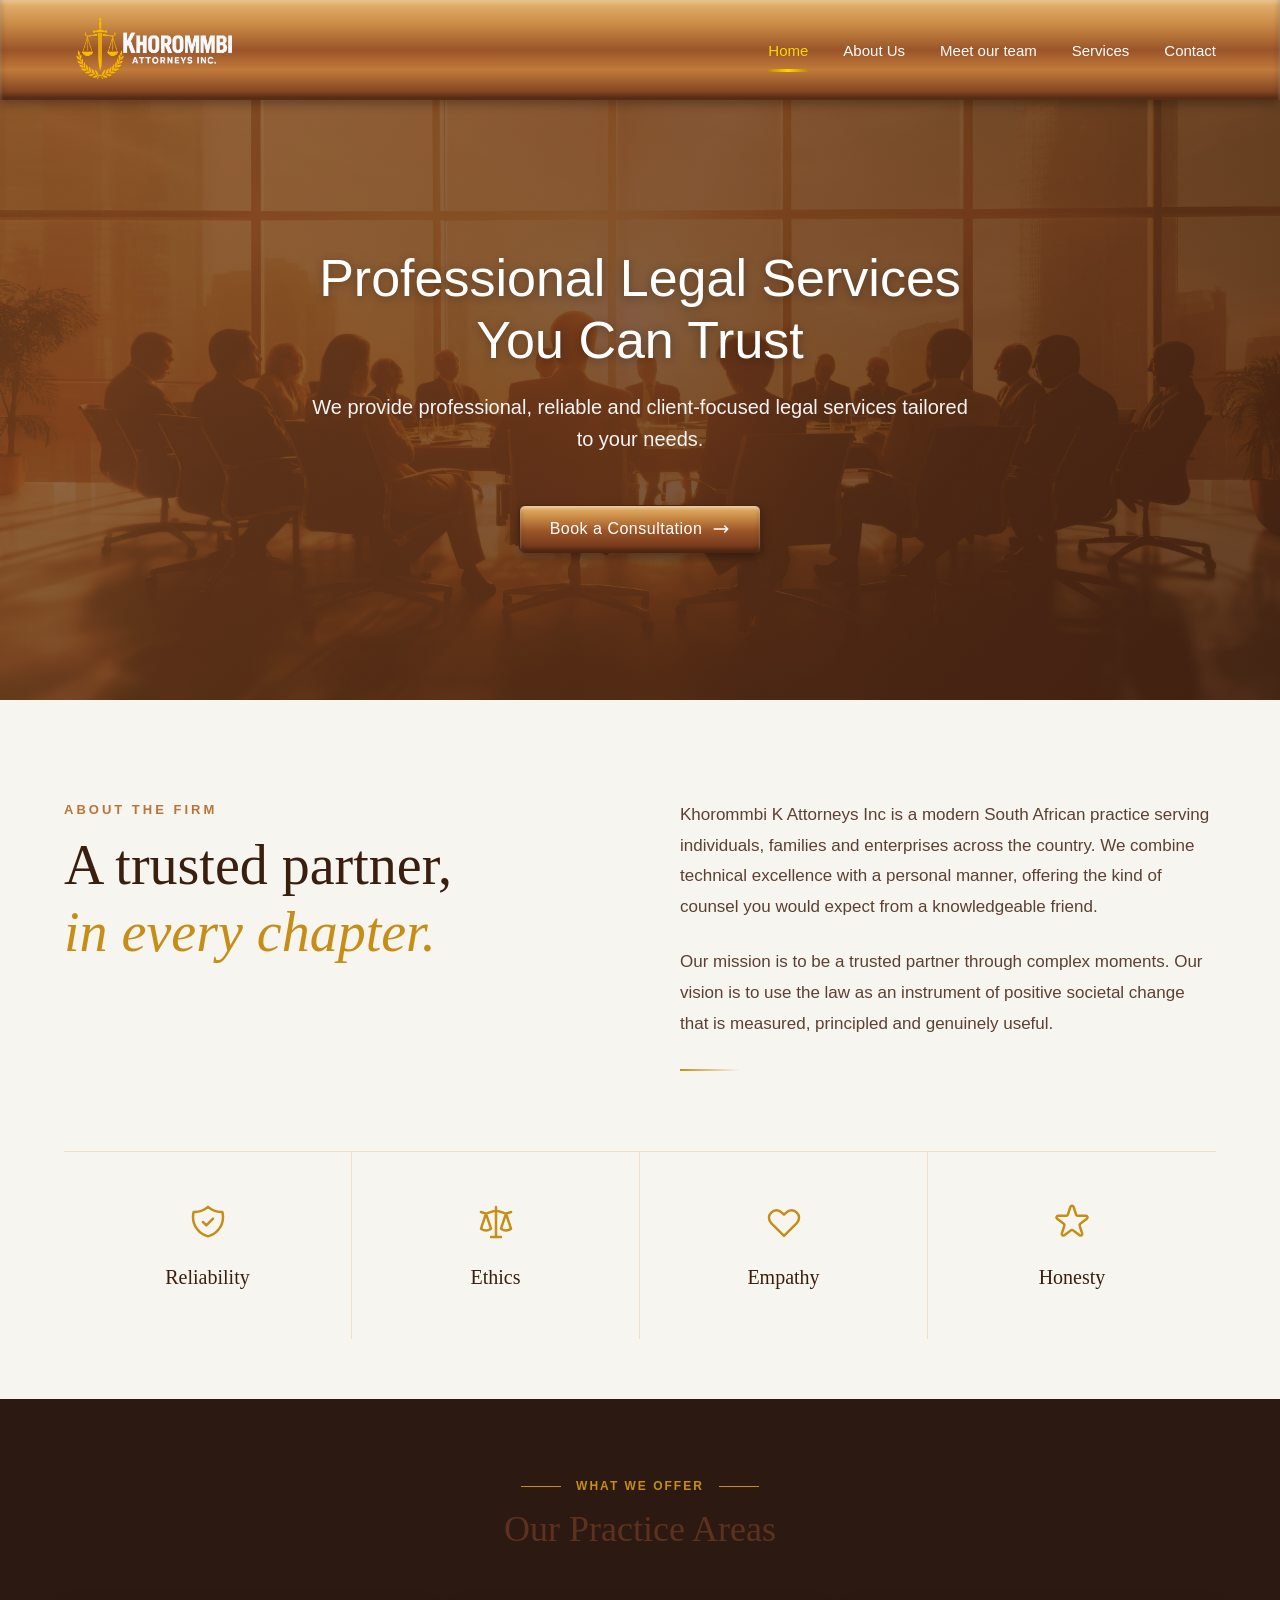
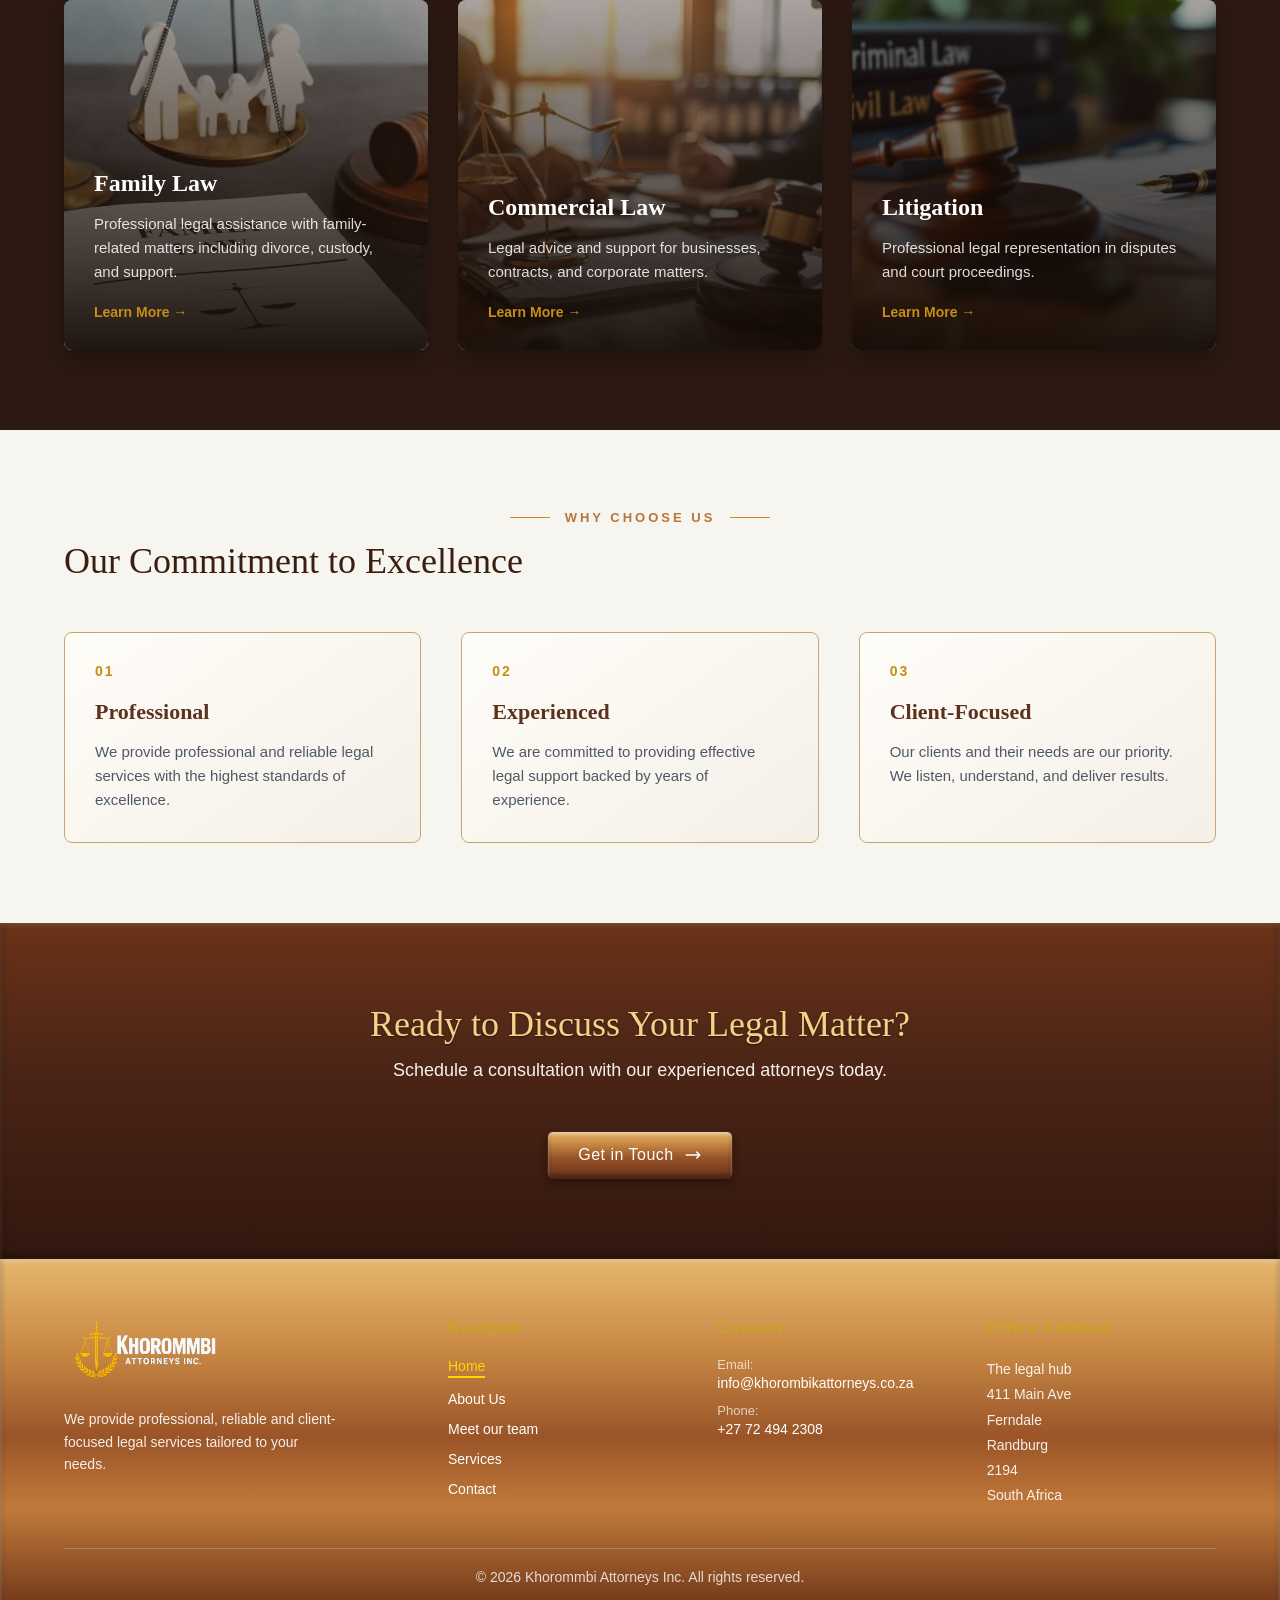
<file: index.html>
<!DOCTYPE html>
<html lang="en">

<head>
    <meta charset="UTF-8">
    <meta name="viewport" content="width=device-width, initial-scale=1.0">
    <title>Khorommbi Attorneys Inc. | Home</title>
    <link rel="stylesheet" href="edits.css">
</head>

<body>

    <!-- ================= HEADER ================= -->
    <header class="site-header">
        <div class="header-container">
            <a href="index.html" class="logo-link">
                <img src="logo.png" alt="Khorommbi Attorneys Inc." class="logo">
            </a>
            <nav class="main-nav">
                <a href="index.html" class="nav-link active">Home</a>
                <a href="about.html" class="nav-link">About Us</a>
                <a href="team.html" class="nav-link">Meet our team</a>
                <a href="services.html" class="nav-link">Services</a>
                <a href="contact.html" class="nav-link">Contact</a>
            </nav>
            <button class="mobile-menu-btn" id="mobileMenuBtn">
                <span></span>
                <span></span>
                <span></span>
            </button>
        </div>
    </header>

    <!-- ================= HERO SECTION ================= -->
    <section class="hero">
        <div class="hero-overlay"></div>
        <div class="hero-content">
            <h1 class="hero-title">Professional Legal Services You Can Trust</h1>
            <p class="hero-subtitle">
                We provide professional, reliable and client-focused legal services tailored to your needs.
            </p>
            <a href="contact.html" class="hero-button">
                Book a Consultation
                <svg xmlns="http://www.w3.org/2000/svg" fill="none" viewBox="0 0 24 24" stroke="currentColor">
                    <path stroke-linecap="round" stroke-linejoin="round" stroke-width="2" d="M17 8l4 4m0 0l-4 4m4-4H3"/>
                </svg>
            </a>
        </div>
    </section>

    <!-- ================= ABOUT THE FIRM ================= -->
    <section class="about-firm">
        <div class="about-firm-container">
            <div class="about-firm-left">
                <div class="section-label">
                    <span class="label-line"></span>
                    ABOUT THE FIRM
                </div>
                <h2 class="about-heading">
                    A trusted partner,<br>
                    <span class="heading-accent">in every chapter.</span>
                </h2>
            </div>
            <div class="about-firm-right">
                <p class="about-text">
                    Khorommbi K Attorneys Inc is a modern South African practice serving individuals, 
                    families and enterprises across the country. We combine technical excellence with 
                    a personal manner, offering the kind of counsel you would expect from a knowledgeable 
                    friend.
                </p>
                <p class="about-text">
                    Our mission is to be a trusted partner through complex moments. Our vision is to 
                    use the law as an instrument of positive societal change that is measured, principled 
                    and genuinely useful.
                </p>
                <div class="about-divider"></div>
            </div>
        </div>

        <!-- ================= VALUES ================= -->
        <div class="values-container">
            <div class="value-item">
                <svg class="value-icon" xmlns="http://www.w3.org/2000/svg" fill="none" viewBox="0 0 24 24" stroke="currentColor">
                    <path stroke-linecap="round" stroke-linejoin="round" stroke-width="1.5" d="M9 12l2 2 4-4m5.618-4.016A11.955 11.955 0 0112 2.944a11.955 11.955 0 01-8.618 3.04A12.02 12.02 0 003 9c0 5.591 3.824 10.29 9 11.622 5.176-1.332 9-6.03 9-11.622 0-1.042-.133-2.052-.382-3.016z"/>
                </svg>
                <h3 class="value-title">Reliability</h3>
            </div>
            <div class="value-item">
                <svg class="value-icon" xmlns="http://www.w3.org/2000/svg" fill="none" viewBox="0 0 24 24" stroke="currentColor">
                    <path stroke-linecap="round" stroke-linejoin="round" stroke-width="1.5" d="M3 6l3 1m0 0l-3 9a5.002 5.002 0 006.001 0M6 7l3 9M6 7l6-2m6 2l3-1m-3 1l-3 9a5.002 5.002 0 006.001 0M18 7l3 9m-3-9l-6-2m0-2v2m0 16V5m0 16H9m3 0h3"/>
                </svg>
                <h3 class="value-title">Ethics</h3>
            </div>
            <div class="value-item">
                <svg class="value-icon" xmlns="http://www.w3.org/2000/svg" fill="none" viewBox="0 0 24 24" stroke="currentColor">
                    <path stroke-linecap="round" stroke-linejoin="round" stroke-width="1.5" d="M4.318 6.318a4.5 4.5 0 000 6.364L12 20.364l7.682-7.682a4.5 4.5 0 00-6.364-6.364L12 7.636l-1.318-1.318a4.5 4.5 0 00-6.364 0z"/>
                </svg>
                <h3 class="value-title">Empathy</h3>
            </div>
            <div class="value-item">
                <svg class="value-icon" xmlns="http://www.w3.org/2000/svg" fill="none" viewBox="0 0 24 24" stroke="currentColor">
                    <path stroke-linecap="round" stroke-linejoin="round" stroke-width="1.5" d="M11.049 2.927c.3-.921 1.603-.921 1.902 0l1.519 4.674a1 1 0 00.95.69h4.915c.969 0 1.371 1.24.588 1.81l-3.976 2.888a1 1 0 00-.363 1.118l1.518 4.674c.3.922-.755 1.688-1.538 1.118l-3.976-2.888a1 1 0 00-1.176 0l-3.976 2.888c-.783.57-1.838-.197-1.538-1.118l1.518-4.674a1 1 0 00-.363-1.118l-3.976-2.888c-.784-.57-.38-1.81.588-1.81h4.914a1 1 0 00.951-.69l1.519-4.674z"/>
                </svg>
                <h3 class="value-title">Honesty</h3>
            </div>
        </div>
    </section>

   <!-- ================= SERVICES PREVIEW ================= -->
<section class="services-preview-section">
    <div class="section-container">
        
        <div class="section-header">
            <div class="header-lines">
                <span class="line"></span>
                <span class="label">WHAT WE OFFER</span>
                <span class="line"></span>
            </div>
            <h2 class="section-title">Our Practice Areas</h2>
        </div>

        <div class="services-grid">
            
            <!-- Card 1: Family Law -->
            <div class="picture-card" style="background-image: url('family.jpg');">
                <div class="card-overlay"></div>
                <div class="card-content">
                    <h3>Family Law</h3>
                    <p>Professional legal assistance with family-related matters including divorce, custody, and support.</p>
                    <a href="services.html" class="learn-more">Learn More &rarr;</a>
                </div>
            </div>

            <!-- Card 2: Commercial Law -->
            <div class="picture-card" style="background-image: url('commercial.jpg');">
                <div class="card-overlay"></div>
                <div class="card-content">
                    <h3>Commercial Law</h3>
                    <p>Legal advice and support for businesses, contracts, and corporate matters.</p>
                    <a href="services.html" class="learn-more">Learn More &rarr;</a>
                </div>
            </div>

            <!-- Card 3: Litigation -->
            <div class="picture-card" style="background-image: url('crime.jpeg');">
                <div class="card-overlay"></div>
                <div class="card-content">
                    <h3>Litigation</h3>
                    <p>Professional legal representation in disputes and court proceedings.</p>
                    <a href="services.html" class="learn-more">Learn More &rarr;</a>
                </div>
            </div>

        </div>
    </div>
</section>

    <!-- ================= WHY CHOOSE US ================= -->
    <section class="why-us">
        <div class="section-container">
            <div class="section-label centered">
                <span class="label-line"></span>
                WHY CHOOSE US
                <span class="label-line"></span>
            </div>
            <h2 class="section-title centered">Our Commitment to Excellence</h2>
            <div class="why-grid">
                <div class="why-item">
                    <div class="why-number">01</div>
                    <h3>Professional</h3>
                    <p>We provide professional and reliable legal services with the highest standards of excellence.</p>
                </div>
                <div class="why-item">
                    <div class="why-number">02</div>
                    <h3>Experienced</h3>
                    <p>We are committed to providing effective legal support backed by years of experience.</p>
                </div>
                <div class="why-item">
                    <div class="why-number">03</div>
                    <h3>Client-Focused</h3>
                    <p>Our clients and their needs are our priority. We listen, understand, and deliver results.</p>
                </div>
            </div>
        </div>
    </section>

    <!-- ================= CALL TO ACTION ================= -->
    <section class="consultation">
        <div class="consultation-content">
            <h2>Ready to Discuss Your Legal Matter?</h2>
            <p>Schedule a consultation with our experienced attorneys today.</p>
            <a href="contact.html" class="consultation-button">
                Get in Touch
                <svg xmlns="http://www.w3.org/2000/svg" fill="none" viewBox="0 0 24 24" stroke="currentColor">
                    <path stroke-linecap="round" stroke-linejoin="round" stroke-width="2" d="M17 8l4 4m0 0l-4 4m4-4H3"/>
                </svg>
            </a>
        </div>
    </section>

    <!-- ================= FOOTER ================= -->
    <footer class="site-footer">
        <div class="footer-container">
            <div class="footer-grid">
                <div class="footer-brand">
                    <a href="index.html" class="footer-logo">
                        <img src="logo.png" alt="Khorommbi Attorneys Inc." class="footer-logo-img">
                    </a>
                    <p class="footer-tagline">
                        We provide professional, reliable and client-focused legal services tailored to your needs.
                    </p>
                </div>
                <div class="footer-nav">
                    <h4 class="footer-heading">Navigate</h4>
                    <ul class="footer-links">
                        <li><a href="index.html" class="footer-link active">Home</a></li>
                        <li><a href="about.html" class="footer-link">About Us</a></li>
                        <li><a href="team.html" class="footer-link">Meet our team</a></li>
                        <li><a href="services.html" class="footer-link">Services</a></li>
                        <li><a href="contact.html" class="footer-link">Contact</a></li>
                    </ul>
                </div>
                <div class="footer-contact">
                    <h4 class="footer-heading">Contact</h4>
                    <ul class="footer-links">
                        <li class="footer-contact-item">
                            <span class="footer-contact-label">Email:</span>
                            <a href="mailto:info@khorombikattorneys.co.za" class="footer-link">info@khorombikattorneys.co.za</a>
                        </li>
                        <li class="footer-contact-item">
                            <span class="footer-contact-label">Phone:</span>
                            <a href="tel:+27724942308" class="footer-link">+27 72 494 2308</a>
                        </li>
                    </ul>
                </div>
                <div class="footer-address">
                    <h4 class="footer-heading">Office Address</h4>
                    <address class="footer-address-text">
                        The legal hub<br>
                        411 Main Ave<br>
                        Ferndale<br>
                        Randburg<br>
                        2194<br>
                        South Africa
                    </address>
                </div>
            </div>
            <div class="footer-bottom">
                <p>&copy; 2026 Khorommbi Attorneys Inc. All rights reserved.</p>
            </div>
        </div>
    </footer>

    <script>
        document.addEventListener('DOMContentLoaded', function() {
            const mobileMenuBtn = document.getElementById('mobileMenuBtn');
            const mainNav = document.querySelector('.main-nav');

            if (mobileMenuBtn && mainNav) {
                mobileMenuBtn.addEventListener('click', function() {
                    mainNav.classList.toggle('open');
                    const spans = this.querySelectorAll('span');
                    if (mainNav.classList.contains('open')) {
                        spans[0].style.transform = 'rotate(45deg) translate(5px, 5px)';
                        spans[1].style.opacity = '0';
                        spans[2].style.transform = 'rotate(-45deg) translate(7px, -6px)';
                    } else {
                        spans[0].style.transform = 'none';
                        spans[1].style.opacity = '1';
                        spans[2].style.transform = 'none';
                    }
                });
            }
        });
    </script>

</body>

</html>
</file>
<file: edits.css>
/* ================= GENERAL ================= */
* {
    margin: 0;
    padding: 0;
    box-sizing: border-box;
}

html {
    scroll-behavior: smooth;
}

body {
    margin: 0;
    font-family: 'Segoe UI', Tahoma, Geneva, Verdana, sans-serif;
    background-color: #F7F5F0;
    color: #3A1F0F;
    min-height: 100vh;
    display: flex;
    flex-direction: column;
}

/* ================= HEADER ================= */
.site-header {
    background: linear-gradient(180deg, #e6b66f 0%, #c98a45 25%, #9a5428 50%, #c17a3a 70%, #6b3218 100%);
    box-shadow: inset 0 2px 4px rgba(255,255,255,0.35), inset 0 -3px 6px rgba(0,0,0,0.4), 0 4px 10px rgba(0,0,0,0.3);
    padding: 15px 5%;
    position: sticky;
    top: 0;
    z-index: 1000;
}

.header-container {
    max-width: 1200px;
    margin: 0 auto;
    display: flex;
    justify-content: space-between;
    align-items: center;
}

.logo-link {
    display: flex;
    align-items: center;
}

.logo {
    width: 200px;
    height: 70px;
    display: block;
    transition: transform 0.3s ease;
}

.logo:hover {
    transform: scale(1.05);
}

.main-nav {
    display: flex;
    gap: 35px;
}

.nav-link {
    position: relative;
    color: white;
    text-decoration: none;
    font-size: 15px;
    font-weight: 500;
    padding: 5px 0;
    transition: color 0.3s ease;
}

.nav-link::after {
    content: "";
    position: absolute;
    left: 0;
    bottom: -8px;
    width: 0;
    height: 3px;
    background: linear-gradient(90deg, #C68E17, #ffd700, #C68E17);
    transition: width 0.3s ease;
}

.nav-link:hover,
.nav-link.active {
    color: #ffd700;
}

.nav-link:hover::after,
.nav-link.active::after {
    width: 100%;
}

.mobile-menu-btn {
    display: none;
    flex-direction: column;
    gap: 5px;
    background: none;
    border: none;
    cursor: pointer;
    padding: 5px;
}

.mobile-menu-btn span {
    width: 25px;
    height: 3px;
    background: #fff;
    border-radius: 2px;
    transition: all 0.3s ease;
}

/* ================= HERO ================= */
.hero {
    min-height: 600px;
    background-image: url("bg.jpg");
    background-size: cover;
    background-position: center;
    background-repeat: no-repeat;
    display: flex;
    justify-content: center;
    align-items: center;
    text-align: center;
    position: relative;
    overflow: hidden;
}

.hero-overlay {
    position: absolute;
    top: 0;
    left: 0;
    right: 0;
    bottom: 0;
    background: linear-gradient(135deg, rgba(107, 50, 24, 0.85) 0%, rgba(154, 84, 40, 0.80) 50%, rgba(201, 138, 69, 0.75) 100%);
}

.hero-content {
    position: relative;
    z-index: 1;
    max-width: 700px;
    color: white;
    padding: 0 20px;
    animation: fadeInUp 1s ease;
}

.hero-title {
    font-size: 52px;
    font-weight: 300;
    margin-bottom: 20px;
    line-height: 1.2;
    text-shadow: 0 2px 10px rgba(0,0,0,0.3);
}

.hero-subtitle {
    font-size: 20px;
    line-height: 1.6;
    margin-bottom: 30px;
    opacity: 0.95;
}

@keyframes fadeInUp {
    from {
        opacity: 0;
        transform: translateY(30px);
    }
    to {
        opacity: 1;
        transform: translateY(0);
    }
}

/* ================= BUTTONS ================= */
.button,
.hero-button,
.consultation-button {
    display: inline-flex;
    align-items: center;
    gap: 10px;
    margin-top: 20px;
    padding: 14px 30px;
    background: linear-gradient(180deg, #e6b66f 0%, #c98a45 25%, #9a5428 55%, #6b3218 100%);
    color: white;
    text-decoration: none;
    border-radius: 6px;
    border: 1px solid #4A2416;
    box-shadow: inset 0 2px 3px rgba(255, 255, 255, 0.4), inset 0 -3px 5px rgba(0, 0, 0, 0.35), 0 4px 8px rgba(0, 0, 0, 0.35);
    transition: all 0.3s ease;
    font-weight: 500;
    letter-spacing: 0.5px;
}

.button svg,
.hero-button svg,
.consultation-button svg {
    width: 18px;
    height: 18px;
    transition: transform 0.3s ease;
}

.button:hover,
.hero-button:hover,
.consultation-button:hover {
    background: linear-gradient(180deg, #f0c47c 0%, #d69a50 25%, #a86130 55%, #783b1d 100%);
    box-shadow: inset 0 2px 4px rgba(255, 255, 255, 0.5), inset 0 -3px 6px rgba(0, 0, 0, 0.4), 0 6px 12px rgba(0, 0, 0, 0.4);
    transform: translateY(-2px);
}

.button:hover svg,
.hero-button:hover svg,
.consultation-button:hover svg {
    transform: translateX(5px);
}

/* ================= ABOUT THE FIRM ================= */
.about-firm {
    padding: 100px 5% 60px;
    background-color: #F7F5F0;
}

.about-firm-container {
    max-width: 1200px;
    margin: 0 auto;
    display: grid;
    grid-template-columns: 1fr 1fr;
    gap: 80px;
    align-items: start;
    margin-bottom: 80px;
}

.section-label {
    display: flex;
    align-items: center;
    gap: 15px;
    font-size: 13px;
    letter-spacing: 3px;
    text-transform: uppercase;
    color: #C68E17;
    font-weight: 600;
    margin-bottom: 30px;
}

.section-label.centered {
    justify-content: center;
    display: flex;
}

.label-line {
    width: 40px;
    height: 1px;
    background: #C68E17;
}

.about-heading {
    font-size: 56px;
    font-weight: 300;
    line-height: 1.2;
    color: #3A1F0F;
    font-family: Georgia, serif;
    margin-bottom: 20px;
}

.heading-accent {
    color: #C68E17;
    font-style: italic;
    font-weight: 400;
}

.about-text {
    font-size: 17px;
    line-height: 1.8;
    color: #5C4033;
    margin-bottom: 25px;
}

.about-divider {
    width: 60px;
    height: 2px;
    background: linear-gradient(90deg, #C68E17, transparent);
    margin-top: 30px;
}

/* ================= VALUES ================= */
.values-container {
    max-width: 1200px;
    margin: 0 auto;
    display: grid;
    grid-template-columns: repeat(4, 1fr);
    gap: 0;
    border-top: 1px solid rgba(198, 142, 23, 0.2);
}

.value-item {
    padding: 50px 30px;
    text-align: center;
    border-right: 1px solid rgba(198, 142, 23, 0.2);
    transition: all 0.3s ease;
}

.value-item:last-child {
    border-right: none;
}

.value-item:hover {
    background: rgba(198, 142, 23, 0.05);
}

.value-icon {
    width: 40px;
    height: 40px;
    color: #C68E17;
    margin-bottom: 20px;
    transition: transform 0.3s ease;
}

.value-item:hover .value-icon {
    transform: scale(1.1);
}

.value-title {
    font-size: 20px;
    font-weight: 400;
    color: #3A1F0F;
    font-family: Georgia, serif;
}

/* ================= SERVICES PREVIEW SECTION ================= */
.services-preview-section {
    padding: 80px 5%;
    background-color: #2C1A12; /* Dark brown background matching the image */
}

.section-header {
    text-align: center;
    margin-bottom: 50px;
}

.header-lines {
    display: flex;
    align-items: center;
    justify-content: center;
    gap: 15px;
    margin-bottom: 15px;
}

.header-lines .line {
    width: 40px;
    height: 1px;
    background-color: #C68E17; /* Gold line */
}

.header-lines .label {
    font-size: 12px;
    letter-spacing: 2px;
    color: #C68E17;
    font-weight: 600;
    text-transform: uppercase;
}

.section-title {
    font-family: 'Playfair Display', serif;
    font-size: 36px;
    color: #F7F5F0; /* Cream/White text */
    margin: 0;
}

/* ================= PICTURE CARDS GRID ================= */
.services-grid {
    display: grid;
    grid-template-columns: repeat(auto-fit, minmax(300px, 1fr));
    gap: 30px;
    max-width: 1200px;
    margin: 0 auto;
}

/* Individual Card Styling */
.picture-card {
    position: relative;
    height: 350px; /* Fixed height for uniformity */
    border-radius: 8px;
    overflow: hidden;
    background-size: cover;
    background-position: center;
    box-shadow: 0 10px 20px rgba(0,0,0,0.3);
    transition: transform 0.3s ease;
}

.picture-card:hover {
    transform: translateY(-5px); /* Slight lift on hover */
}

/* Dark Overlay to make text readable */
.card-overlay {
    position: absolute;
    top: 0;
    left: 0;
    width: 100%;
    height: 100%;
    /* Gradient from transparent at top to dark at bottom */
    background: linear-gradient(to bottom, rgba(44, 26, 18, 0.4) 0%, rgba(20, 10, 5, 0.95) 100%);
    z-index: 1;
}

/* Content inside the card */
.card-content {
    position: relative;
    z-index: 2;
    padding: 30px;
    height: 100%;
    display: flex;
    flex-direction: column;
    justify-content: flex-end; /* Pushes text to the bottom */
    text-align: left;
}

.card-content h3 {
    font-family: 'Playfair Display', serif;
    font-size: 24px;
    color: #fff;
    margin-bottom: 15px;
    margin-top: 0;
}

.card-content p {
    font-size: 15px;
    color: rgba(255, 255, 255, 0.85);
    line-height: 1.6;
    margin-bottom: 20px;
}

/* The "Learn More" Link */
.learn-more {
    color: #C68E17; /* Gold/Caramel color */
    text-decoration: none;
    font-weight: 600;
    font-size: 14px;
    transition: color 0.3s ease;
    display: inline-flex;
    align-items: center;
    gap: 5px;
}

.learn-more:hover {
    color: #e6b66f; /* Lighter gold on hover */
}

/* ================= WHY CHOOSE US ================= */
.why-us {
    padding: 80px 5%;
    background-color: #F7F5F0;
}

.why-us .section-title {
    color: #3A1F0F;
}

.why-grid {
    display: grid;
    grid-template-columns: repeat(3, 1fr);
    gap: 40px;
    margin-top: 50px;
}

.why-item {
    padding: 40px 30px;
    background: white;
    border-radius: 8px;
    border: 1px solid rgba(198, 142, 23, 0.2);
    transition: all 0.3s ease;
}

.why-item:hover {
    border-color: #C68E17;
    box-shadow: 0 10px 30px rgba(58, 31, 15, 0.1);
    transform: translateY(-5px);
}

.why-number {
    font-size: 14px;
    color: #C68E17;
    font-weight: 600;
    letter-spacing: 2px;
    margin-bottom: 20px;
}

.why-item h3 {
    color: #3A1F0F;
    font-size: 22px;
    margin-bottom: 15px;
    font-family: Georgia, serif;
}

.why-item p {
    color: #5C4033;
    line-height: 1.6;
    font-size: 15px;
}

/* ================= CONSULTATION ================= */
.consultation {
    padding: 80px 5%;
    text-align: center;
    background: linear-gradient(180deg, #3A1F0F 0%, #2C1A12 100%);
    color: #F7F5F0;
}

.consultation-content {
    max-width: 700px;
    margin: 0 auto;
}

.consultation h2 {
    font-size: 36px;
    color: #F7F5F0;
    text-shadow: 0 1px 2px rgba(0, 0, 0, 0.5);
    margin-bottom: 15px;
    font-weight: 300;
    font-family: Georgia, serif;
}

.consultation p {
    font-size: 18px;
    margin-bottom: 30px;
    opacity: 0.95;
}

/* ================= FOOTER ================= */
.site-footer {
    background: linear-gradient(180deg, #e6b66f 0%, #c98a45 25%, #9a5428 50%, #c17a3a 70%, #6b3218 100%);
    box-shadow: inset 0 2px 4px rgba(255,255,255,0.35), inset 0 -3px 6px rgba(0,0,0,0.4), 0 4px 10px rgba(0,0,0,0.3);
    color: white;
    padding: 60px 5% 30px;
    margin-top: auto;
}

.footer-container {
    max-width: 1200px;
    margin: 0 auto;
}

.footer-grid {
    display: grid;
    grid-template-columns: 1.5fr 1fr 1fr 1fr;
    gap: 40px;
    margin-bottom: 40px;
}

.footer-brand {
    display: flex;
    flex-direction: column;
    gap: 20px;
}

.footer-logo {
    display: inline-block;
}

.footer-logo-img {
    width: 180px;
    height: 65px;
    transition: transform 0.3s ease;
}

.footer-logo:hover .footer-logo-img {
    transform: scale(1.05);
}

.footer-tagline {
    font-size: 14px;
    line-height: 1.6;
    color: rgba(255, 255, 255, 0.9);
    max-width: 280px;
}

.footer-heading {
    font-size: 16px;
    font-weight: 600;
    color: #2C1A12;
    margin-bottom: 20px;
    letter-spacing: 1px;
}

.footer-links {
    list-style: none;
    display: flex;
    flex-direction: column;
    gap: 12px;
}

.footer-link {
    color: #fff;
    text-decoration: none;
    font-size: 14px;
    transition: color 0.3s ease;
    display: inline-block;
}

.footer-link:hover,
.footer-link.active {
    color: #ffd700;
}

.footer-link.active {
    border-bottom: 2px solid #ffd700;
    padding-bottom: 2px;
}

.footer-contact-item {
    display: flex;
    flex-direction: column;
    gap: 3px;
}

.footer-contact-label {
    font-size: 13px;
    color: rgba(255, 255, 255, 0.7);
}

.footer-address-text {
    font-style: normal;
    font-size: 14px;
    line-height: 1.8;
    color: rgba(255, 255, 255, 0.9);
}

.footer-bottom {
    border-top: 1px solid rgba(255, 255, 255, 0.2);
    padding-top: 20px;
    text-align: center;
}

.footer-bottom p {
    font-size: 14px;
    color: rgba(255, 255, 255, 0.8);
}

/* ================= RESPONSIVE ================= */
@media (max-width: 968px) {
    .about-firm-container {
        grid-template-columns: 1fr;
        gap: 40px;
    }

    .about-heading {
        font-size: 42px;
    }

    .values-container {
        grid-template-columns: repeat(2, 1fr);
    }

    .value-item {
        border-bottom: 1px solid rgba(198, 142, 23, 0.2);
    }

    .value-item:nth-child(2) {
        border-right: none;
    }

    .services-grid,
    .why-grid {
        grid-template-columns: 1fr;
    }

    .main-nav {
        display: none;
        position: absolute;
        top: 100%;
        left: 0;
        right: 0;
        background: linear-gradient(180deg, #6b3218, #4a2416);
        flex-direction: column;
        padding: 20px;
        gap: 15px;
    }

    .main-nav.open {
        display: flex;
    }

    .mobile-menu-btn {
        display: flex;
    }

    .footer-grid {
        grid-template-columns: 1fr 1fr;
        gap: 30px;
    }
}

@media (max-width: 768px) {
    .hero-title {
        font-size: 36px;
    }

    .hero-subtitle {
        font-size: 16px;
    }

    .about-heading {
        font-size: 32px;
    }

    .section-title {
        font-size: 28px;
    }

    .values-container {
        grid-template-columns: 1fr;
    }

    .value-item {
        border-right: none;
    }

    .consultation h2 {
        font-size: 28px;
    }

    .footer-grid {
        grid-template-columns: 1fr;
        gap: 30px;
    }

    .logo {
        width: 160px;
        height: 55px;
    }

    .footer-logo-img {
        width: 150px;
        height: 55px;
    }
}35), inset 0 -3px 6px rgba(0,0,0,0.4), 0 4px 10px rgba(0,0,0,0.3);
    padding: 15px 5%;
    position: sticky;
    top: 0;
    z-index: 1000;
}

.header-container {
    max-width: 1200px;
    margin: 0 auto;
    display: flex;
    justify-content: space-between;
    align-items: center;
}

.logo-link {
    display: flex;
    align-items: center;
}

.logo {
    width: 200px;
    height: 70px;
    display: block;
    transition: transform 0.3s ease;
}

.logo:hover {
    transform: scale(1.05);
}

.main-nav {
    display: flex;
    gap: 35px;
}

.nav-link {
    position: relative;
    color: white;
    text-decoration: none;
    font-size: 15px;
    font-weight: 500;
    padding: 5px 0;
    transition: color 0.3s ease;
}

.nav-link::after {
    content: "";
    position: absolute;
    left: 0;
    bottom: -8px;
    width: 0;
    height: 3px;
    background: linear-gradient(90deg, #b8860b, #ffd700, #b8860b);
    transition: width 0.3s ease;
}

.nav-link:hover,
.nav-link.active {
    color: #ffd700;
}

.nav-link:hover::after,
.nav-link.active::after {
    width: 100%;
}

.mobile-menu-btn {
    display: none;
    flex-direction: column;
    gap: 5px;
    background: none;
    border: none;
    cursor: pointer;
    padding: 5px;
}

.mobile-menu-btn span {
    width: 25px;
    height: 3px;
    background: #fff;
    border-radius: 2px;
    transition: all 0.3s ease;
}

/* ================= HERO ================= */
.hero {
    min-height: 600px;
    background-image: url("bg.jpg");
    background-size: cover;
    background-position: center;
    background-repeat: no-repeat;
    display: flex;
    justify-content: center;
    align-items: center;
    text-align: center;
    position: relative;
    overflow: hidden;
}

.hero-overlay {
    position: absolute;
    top: 0;
    left: 0;
    right: 0;
    bottom: 0;
    background: linear-gradient(135deg, rgba(120, 65, 25, 0.75), rgba(75, 35, 15, 0.85));
}

.hero-content {
    position: relative;
    z-index: 1;
    max-width: 700px;
    color: white;
    padding: 0 20px;
    animation: fadeInUp 1s ease;
}

.hero-title {
    font-size: 52px;
    font-weight: 300;
    margin-bottom: 20px;
    line-height: 1.2;
    text-shadow: 0 2px 10px rgba(0,0,0,0.3);
}

.hero-subtitle {
    font-size: 20px;
    line-height: 1.6;
    margin-bottom: 30px;
    opacity: 0.95;
}

@keyframes fadeInUp {
    from {
        opacity: 0;
        transform: translateY(30px);
    }
    to {
        opacity: 1;
        transform: translateY(0);
    }
}

/* ================= BUTTONS ================= */
.button,
.hero-button,
.consultation-button {
    display: inline-flex;
    align-items: center;
    gap: 10px;
    margin-top: 20px;
    padding: 14px 30px;
    background: linear-gradient(180deg, #e6b66f 0%, #c98a45 25%, #9a5428 55%, #6b3218 100%);
    color: white;
    text-decoration: none;
    border-radius: 6px;
    border: 1px solid #4A2416;
    box-shadow: inset 0 2px 3px rgba(255, 255, 255, 0.4), inset 0 -3px 5px rgba(0, 0, 0, 0.35), 0 4px 8px rgba(0, 0, 0, 0.35);
    transition: all 0.3s ease;
    font-weight: 500;
    letter-spacing: 0.5px;
}

.button svg,
.hero-button svg,
.consultation-button svg {
    width: 18px;
    height: 18px;
    transition: transform 0.3s ease;
}

.button:hover,
.hero-button:hover,
.consultation-button:hover {
    background: linear-gradient(180deg, #f0c47c 0%, #d69a50 25%, #a86130 55%, #783b1d 100%);
    box-shadow: inset 0 2px 4px rgba(255, 255, 255, 0.5), inset 0 -3px 6px rgba(0, 0, 0, 0.4), 0 6px 12px rgba(0, 0, 0, 0.4);
    transform: translateY(-2px);
}

.button:hover svg,
.hero-button:hover svg,
.consultation-button:hover svg {
    transform: translateX(5px);
}

/* ================= SECTIONS ================= */
.section {
    padding: 80px 5%;
    text-align: center;
}

.section-container {
    max-width: 1200px;
    margin: 0 auto;
}

.section-label {
    display: inline-block;
    font-size: 13px;
    letter-spacing: 3px;
    text-transform: uppercase;
    color: #b87538;
    margin-bottom: 15px;
    font-weight: 600;
}

.section-title {
    font-size: 36px;
    color: #5C321F;
    margin-bottom: 20px;
    font-weight: 300;
}

.section-description {
    font-size: 18px;
    line-height: 1.8;
    color: #4f5965;
    max-width: 600px;
    margin: 0 auto 30px;
}

/* ================= ABOUT PREVIEW ================= */
.about-preview .section-container {
    display: grid;
    grid-template-columns: 1fr 1fr;
    gap: 60px;
    align-items: center;
    text-align: left;
}

.about-content .section-label,
.about-content .section-title,
.about-content .section-description {
    margin-left: 0;
}

.about-image {
    display: flex;
    justify-content: center;
}

.image-frame {
    width: 100%;
    max-width: 400px;
    height: 400px;
    background: linear-gradient(145deg, #fffdf8, #f4f0e8);
    border: 2px solid #c9a66b;
    border-radius: 8px;
    display: flex;
    align-items: center;
    justify-content: center;
    box-shadow: 0 10px 30px rgba(74, 36, 22, 0.15);
    transition: all 0.3s ease;
}

.image-frame:hover {
    transform: translateY(-5px);
    box-shadow: 0 15px 40px rgba(74, 36, 22, 0.25);
}

.image-placeholder {
    font-size: 120px;
    opacity: 0.6;
}

/* ================= SERVICES ================= */
.services-container {
    display: grid;
    grid-template-columns: repeat(3, 1fr);
    gap: 30px;
    margin: 50px 0;
}

.service-card {
    background: white;
    padding: 40px 30px;
    border-radius: 8px;
    box-shadow: 0 5px 20px rgba(74, 36, 22, 0.1);
    transition: all 0.3s ease;
    border: 1px solid #e8dcc8;
}

.service-card:hover {
    transform: translateY(-10px);
    box-shadow: 0 15px 40px rgba(74, 36, 22, 0.2);
    border-color: #c9a66b;
}

.service-icon {
    font-size: 50px;
    margin-bottom: 20px;
}

.service-card h3 {
    color: #5C321F;
    font-size: 22px;
    margin-bottom: 15px;
}

.service-card p {
    color: #4f5965;
    line-height: 1.6;
    margin-bottom: 20px;
}

.service-link {
    color: #b87538;
    text-decoration: none;
    font-weight: 600;
    font-size: 14px;
    transition: color 0.3s ease;
}

.service-link:hover {
    color: #6b3218;
}

/* ================= WHY CHOOSE US ================= */
.why-container {
    display: grid;
    grid-template-columns: repeat(3, 1fr);
    gap: 40px;
    margin-top: 50px;
}

.why-item {
    padding: 30px;
    background: linear-gradient(145deg, #fffdf8, #f4f0e8);
    border-radius: 8px;
    border: 1px solid #c9a66b;
    transition: all 0.3s ease;
}

.why-item:hover {
    background: linear-gradient(180deg, #e6b66f 0%, #c98a45 25%, #9a5428 55%, #6b3218 100%);
    color: white;
    transform: translateY(-5px);
    box-shadow: 0 10px 30px rgba(74, 36, 22, 0.3);
}

.why-icon {
    font-size: 45px;
    margin-bottom: 20px;
}

.why-item h3 {
    color: #5C321F;
    font-size: 22px;
    margin-bottom: 15px;
    transition: color 0.3s ease;
}

.why-item:hover h3 {
    color: white;
}

.why-item p {
    color: #4f5965;
    line-height: 1.6;
    transition: color 0.3s ease;
}

.why-item:hover p {
    color: rgba(255, 255, 255, 0.95);
}

/* ================= CONSULTATION ================= */
.consultation {
    padding: 80px 5%;
    text-align: center;
    background: linear-gradient(180deg, #6b3218 0%, #4a2416 45%, #32170e 100%);
    color: #fffdf8;
    box-shadow: inset 0 2px 5px rgba(255, 255, 255, 0.15), inset 0 -3px 8px rgba(0, 0, 0, 0.4);
}

.consultation-content {
    max-width: 700px;
    margin: 0 auto;
}

.consultation h2 {
    font-size: 36px;
    color: #f4d28a;
    text-shadow: 0 1px 2px rgba(0, 0, 0, 0.5);
    margin-bottom: 15px;
    font-weight: 300;
}

.consultation p {
    font-size: 18px;
    margin-bottom: 30px;
    opacity: 0.95;
}

/* ================= FOOTER ================= */
.site-footer {
    background: linear-gradient(180deg, #e6b66f 0%, #c98a45 25%, #9a5428 50%, #c17a3a 70%, #6b3218 100%);
    box-shadow: inset 0 2px 4px rgba(255,255,255,0.35), inset 0 -3px 6px rgba(0,0,0,0.4), 0 4px 10px rgba(0,0,0,0.3);
    color: white;
    padding: 60px 5% 30px;
    margin-top: auto;
}

.footer-container {
    max-width: 1200px;
    margin: 0 auto;
}

.footer-grid {
    display: grid;
    grid-template-columns: 1.5fr 1fr 1fr 1fr;
    gap: 40px;
    margin-bottom: 40px;
}

.footer-brand {
    display: flex;
    flex-direction: column;
    gap: 20px;
}

.footer-logo {
    display: inline-block;
}

.footer-logo-img {
    width: 180px;
    height: 65px;
    transition: transform 0.3s ease;
}

.footer-logo:hover .footer-logo-img {
    transform: scale(1.05);
}

.footer-tagline {
    font-size: 14px;
    line-height: 1.6;
    color: rgba(255, 255, 255, 0.9);
    max-width: 280px;
}

.footer-heading {
    font-size: 16px;
    font-weight: 600;
    color: #C9A227;
    margin-bottom: 20px;
    letter-spacing: 1px;
}

.footer-links {
    list-style: none;
    display: flex;
    flex-direction: column;
    gap: 12px;
}

.footer-link {
    color: #fff;
    text-decoration: none;
    font-size: 14px;
    transition: color 0.3s ease;
    display: inline-block;
}

.footer-link:hover,
.footer-link.active {
    color: #ffd700;
}

.footer-link.active {
    border-bottom: 2px solid #ffd700;
    padding-bottom: 2px;
}

.footer-contact-item {
    display: flex;
    flex-direction: column;
    gap: 3px;
}

.footer-contact-label {
    font-size: 13px;
    color: rgba(255, 255, 255, 0.7);
}

.footer-address-text {
    font-style: normal;
    font-size: 14px;
    line-height: 1.8;
    color: rgba(255, 255, 255, 0.9);
}

.footer-bottom {
    border-top: 1px solid rgba(255, 255, 255, 0.2);
    padding-top: 20px;
    text-align: center;
}

.footer-bottom p {
    font-size: 14px;
    color: rgba(255, 255, 255, 0.8);
}

/* ================= MOBILE ================= */
@media (max-width: 968px) {
    .about-preview .section-container {
        grid-template-columns: 1fr;
        gap: 40px;
    }

    .services-container,
    .why-container {
        grid-template-columns: 1fr;
    }

    .footer-grid {
        grid-template-columns: 1fr 1fr;
        gap: 30px;
    }

    .main-nav {
        display: none;
        position: absolute;
        top: 100%;
        left: 0;
        right: 0;
        background: linear-gradient(180deg, #6b3218, #4a2416);
        flex-direction: column;
        padding: 20px;
        gap: 15px;
    }

    .main-nav.open {
        display: flex;
    }

    .mobile-menu-btn {
        display: flex;
    }
}

@media (max-width: 768px) {
    .hero-title {
        font-size: 36px;
    }

    .hero-subtitle {
        font-size: 16px;
    }

    .section-title {
        font-size: 28px;
    }

    .section {
        padding: 60px 5%;
    }

    .footer-grid {
        grid-template-columns: 1fr;
        gap: 30px;
    }

    .logo {
        width: 160px;
        height: 55px;
    }

    .footer-logo-img {
        width: 150px;
        height: 55px;
    }
}
</file>
